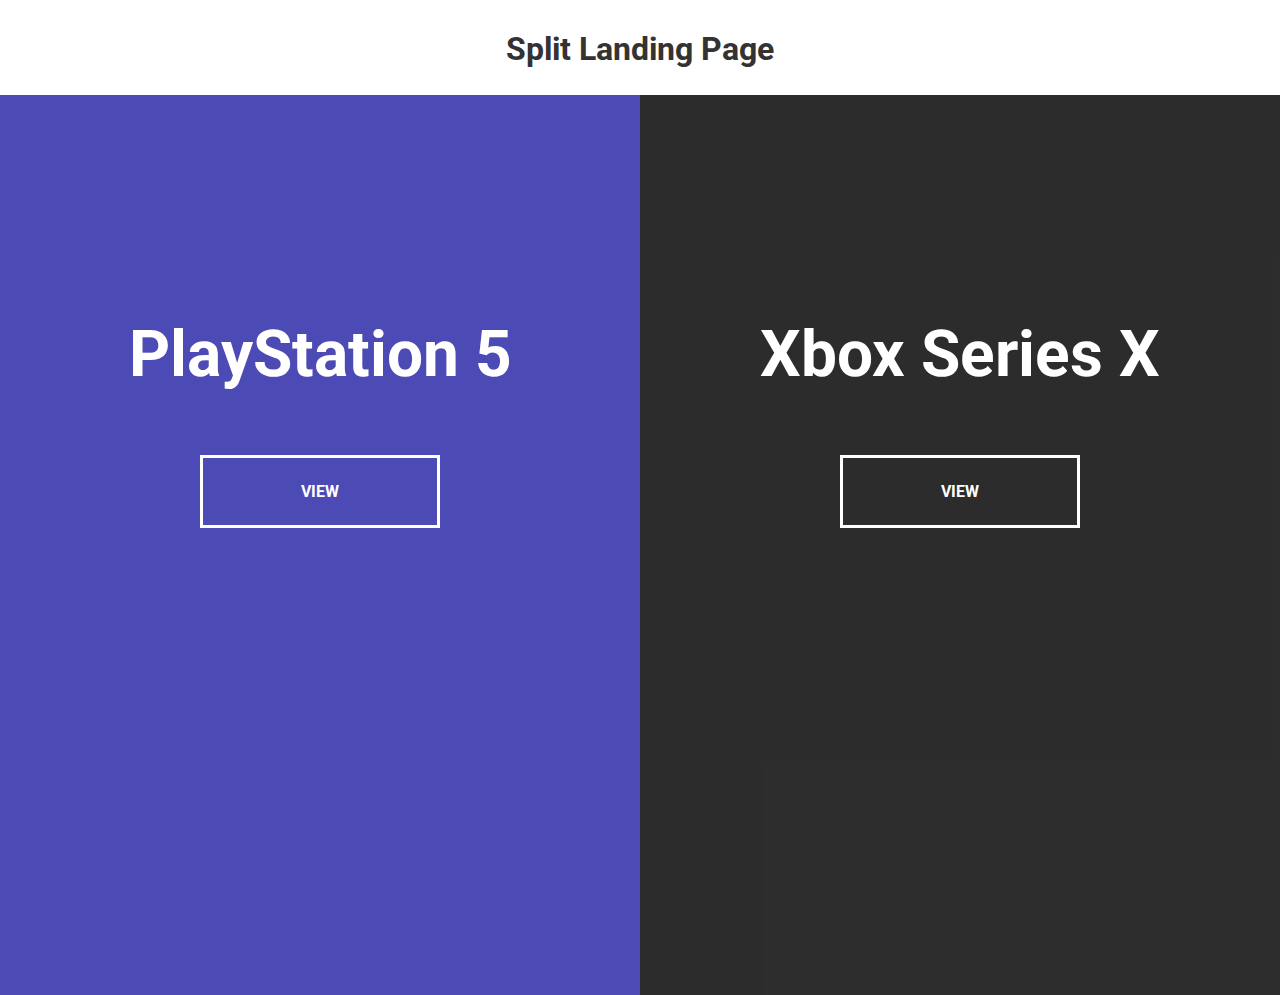
<file: index.html>
<!DOCTYPE html>
<html lang="en">
  <head>
    <meta charset="UTF-8" />
    <meta name="viewport" content="width=device-width, initial-scale=1.0" />
    <link rel="stylesheet" href="style.css" />
    <title>Split Landing Page</title>
  </head>
  <body>
    <h2>Split Landing Page</h2>
    <div class="container">
      <div class="split left">
        <h1>PlayStation 5</h1>
        <a href="team.html" class="btn">View</a>
      </div>
      <div class="split right">
        <h1>Xbox Series X</h1>
        <a href="team.html" class="btn">View</a>
      </div>
    </div>
    <script src="script.js"></script>
  </body>
</html>
</file>
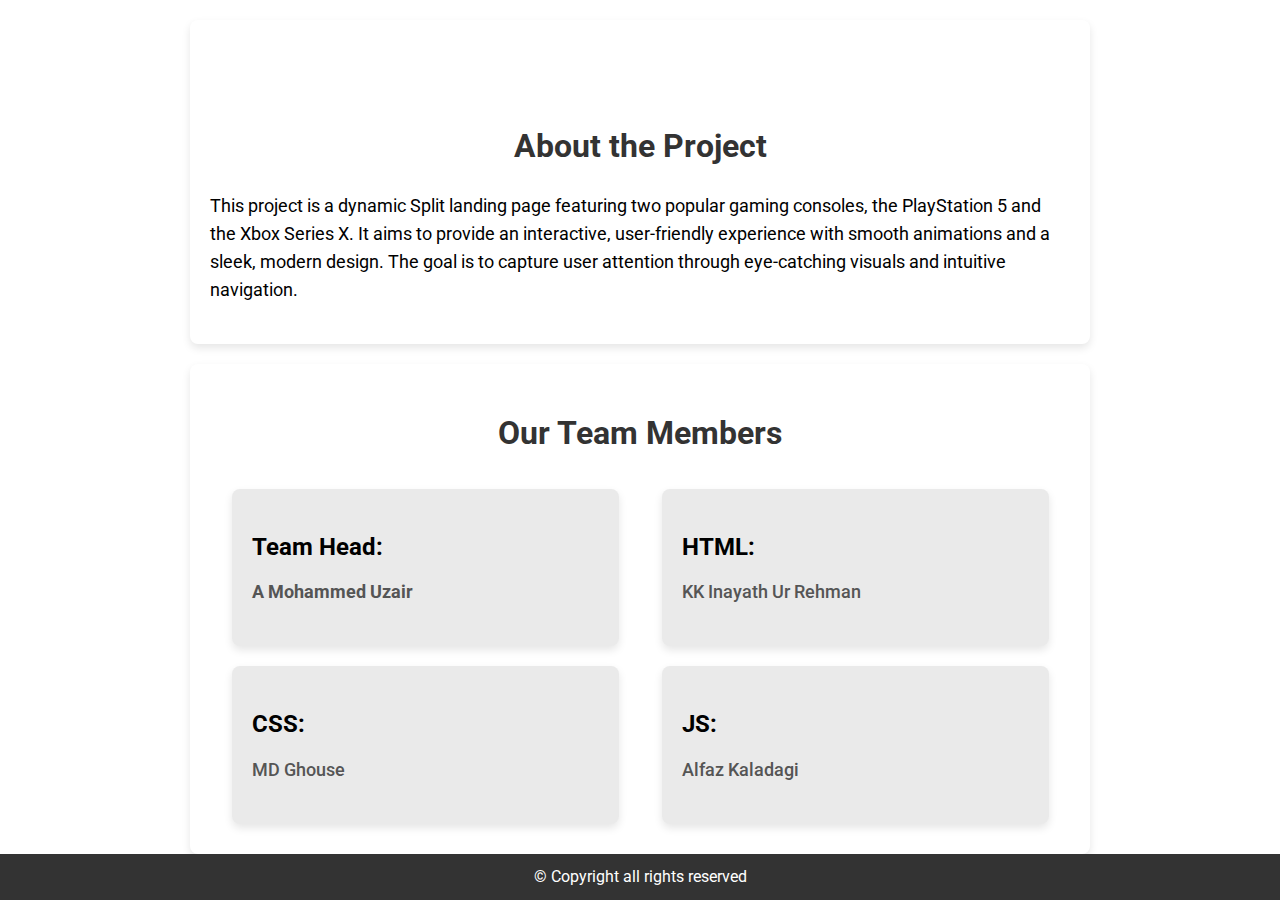
<file: team.html>
<!DOCTYPE html>
<html lang="en">
  <head>
    <meta charset="UTF-8" />
    <meta name="viewport" content="width=device-width, initial-scale=1.0" />
    <link rel="stylesheet" href="style.css" />
    <title>Split Landing Page</title>
  </head>
  <body class="team">
    <section id="about">
        <br/><br/><br/><h2>About the Project</h2>
      <p>
        This project is a dynamic Split landing page featuring two popular gaming consoles, the PlayStation 5 and the Xbox Series X. 
        It aims to provide an interactive, user-friendly experience with smooth animations and a sleek, modern design. 
        The goal is to capture user attention through eye-catching visuals and intuitive navigation.
      </p>
    </section>
    
    <section id="team">
      <h2>Our Team Members</h2>
      <div class="team-container">
        <div class="team-member">
          <h3>Team Head:</h3>
          <p><b>A Mohammed Uzair</b></p>
        </div>
        <div class="team-member">
          <h3>HTML:</h3>
          <p>KK Inayath Ur Rehman</p>
        </div>
        <div class="team-member">

          <h3>CSS:</h3>
          <p>MD Ghouse</p>
        </div>
        <div class="team-member">

          <h3>JS:</h3>
          <p>Alfaz Kaladagi</p>
        </div>
      </div>
    </section>

    <footer>
      <p>&copy; Copyright all rights reserved</p>
    </footer>

    <script src="script.js"></script>
  </body>
</html>
</file>
<file: style.css>
@import url("https://fonts.googleapis.com/css2?family=Roboto:wght@400;700&display=swap");

:root {
  --left-bg-color: rgba(87, 84, 236, 0.7);
  --right-bg-color: rgba(43, 43, 43, 0.8);
  --left-btn-hover-color: rgba(87, 84, 236, 1);
  --right-btn-hover-color: rgba(28, 122, 28, 1);
  --hover-width: 75%;
  --minimize-width: 25%;
  --transition-speed: 1s;
}

* {
  box-sizing: border-box;
}

body {
  font-family: "Roboto", sans-serif;
  height: 100vh;
  overflow: hidden;
  margin: 0;
}

h1 {
  font-size: 4rem;
  color: #fff;
  position: absolute;
  left: 50%;
  top: 20%;
  transform: translateX(-50%);
  white-space: nowrap;
}

.btn {
  color: #fff;
  position: absolute;
  display: flex;
  align-items: center;
  justify-content: center;
  left: 50%;
  top: 40%;
  transform: translateX(-50%);
  border: #fff solid 0.2rem;
  text-decoration: none;
  font-size: 1rem;
  font-weight: bold;
  text-transform: uppercase;
  width: 15rem;
  padding: 1.5rem;
}

.split.left .btn:hover {
  background-color: var(--left-btn-hover-color);
  border-color: var(--left-btn-hover-color);
}

.split.right .btn:hover {
  background-color: var(--right-btn-hover-color);
  border-color: var(--right-btn-hover-color);
}

.container {
  position: relative;
  width: 100%;
  height: 100%;
  background: #333;
}

.split {
  position: absolute;
  width: 50%;
  height: 100%;
  overflow: hidden;
}

.split.left {
  left: 0;
  background: url("https://images.unsplash.com/photo-1607356296477-5454f7a7f0f0?q%3D80%26w%3D1974%26auto%3Dformat%26fit%3Dcrop%26ixlib%3Drb-4.0.3%26ixid%3DM3wxMjA3fDB8MHxwaG90by1wYWdlfHx8fGVufDB8fHx8fA%3D%3D")
    no-repeat center / cover;
}

.split.left::before {
  content: "";
  position: absolute;
  width: 100%;
  height: 100%;
  background-color: var(--left-bg-color);
}

.split.right {
  right: 0;
  background: url("https://images.unsplash.com/photo-1607853827120-6847830b38b0?ixlib=rb-1.2.1&ixid=MXwxMjA3fDB8MHxwaG90by1wYWdlfHx8fGVufDB8fHw%3D&auto=format&fit=crop&w=1762&q=80")
    no-repeat center / cover;
}

.split.right::before {
  content: "";
  position: absolute;
  width: 100%;
  height: 100%;
  background-color: var(--right-bg-color);
}

.split.left,
.split.right,
.split.left::before,
.split.right::before {
  transition: all var(--transition-speed) ease-in-out;
}

.hover-left .left {
  width: var(--hover-width);
}

.hover-left .right {
  width: var(--minimize-width);
}

.hover-right .right {
  width: var(--hover-width);
}

.hover-right .left {
  width: var(--minimize-width);
}

@media (max-width: 800px) {
  h1 {
    font-size: 2rem;
    top: 30%;
  }
  .btn {
    padding: 1.2rem;
    width: 12rem;
  }
}
/CSS for team.html/
@import url("https://fonts.googleapis.com/css2?family=Roboto:wght@400;700&display=swap");

body .team{
  font-family: "Roboto", sans-serif;
  margin: 0;
  padding: 0;
  background-color: #d4d0ff;
  color: #333;
}

h1 .team{
  position: fixed;
  top: 20px;  /* Position the title 20px from the top of the screen */
  left: 50%;  /* Align it to the center horizontally */
  transform: translateX(-50%); /* Adjust for perfect centering */
  font-size: 3rem;
  color: #333;
  z-index: 100; /* Ensure it's on top of other elements */
}

h2 {
  font-size: 2rem;
  margin-top: 30px;
  color: #333;
  text-align: center;
}

p {
  font-size: 1.1rem;
  line-height: 1.6;
  margin-bottom: 20px;
}

#about {
  padding: 20px;
  background-color: #fff;
  border-radius: 8px;
  box-shadow: 0 4px 8px rgba(0, 0, 0, 0.1);
  margin: 20px auto;
  max-width: 900px;
}

#team {
  padding: 20px;
  background-color: #fff;
  border-radius: 8px;
  box-shadow: 0 4px 8px rgba(0, 0, 0, 0.1);
  margin: 20px auto;
  max-width: 900px;
}

.team-container {
  display: flex;
  justify-content: space-around;
  flex-wrap: wrap;
}

.team-member {
  background-color: #eaeaea;
  border-radius: 8px;
  padding: 20px;
  margin: 10px;
  flex-basis: 45%;
  box-shadow: 0 4px 8px rgba(0, 0, 0, 0.1);
}

.team-member h3 {
  font-size: 1.5rem;
  margin-bottom: 10px;
}

.team-member p {
  font-size: 1.1rem;
  font-weight: 500;
  color: #555;
}

footer {
  background-color: #333;
  color: #fff;
  text-align: center;
  padding: 10px;
  position: fixed;
  bottom: 0;
  width: 100%;
}

footer p {
  margin: 0;
  font-size: 1rem;
}

@media (max-width: 768px) {
  .team-container {
    flex-direction: column;
    align-items: center;
  }

  .team-member {
    flex-basis: 80%;
  }
}

@media (max-width: 480px) {
  h1 {
    font-size: 2.5rem;
  }

  h2 {
    font-size: 1.8rem;
  }

  .team-member {
    flex-basis: 90%;
  }
}
</file>
